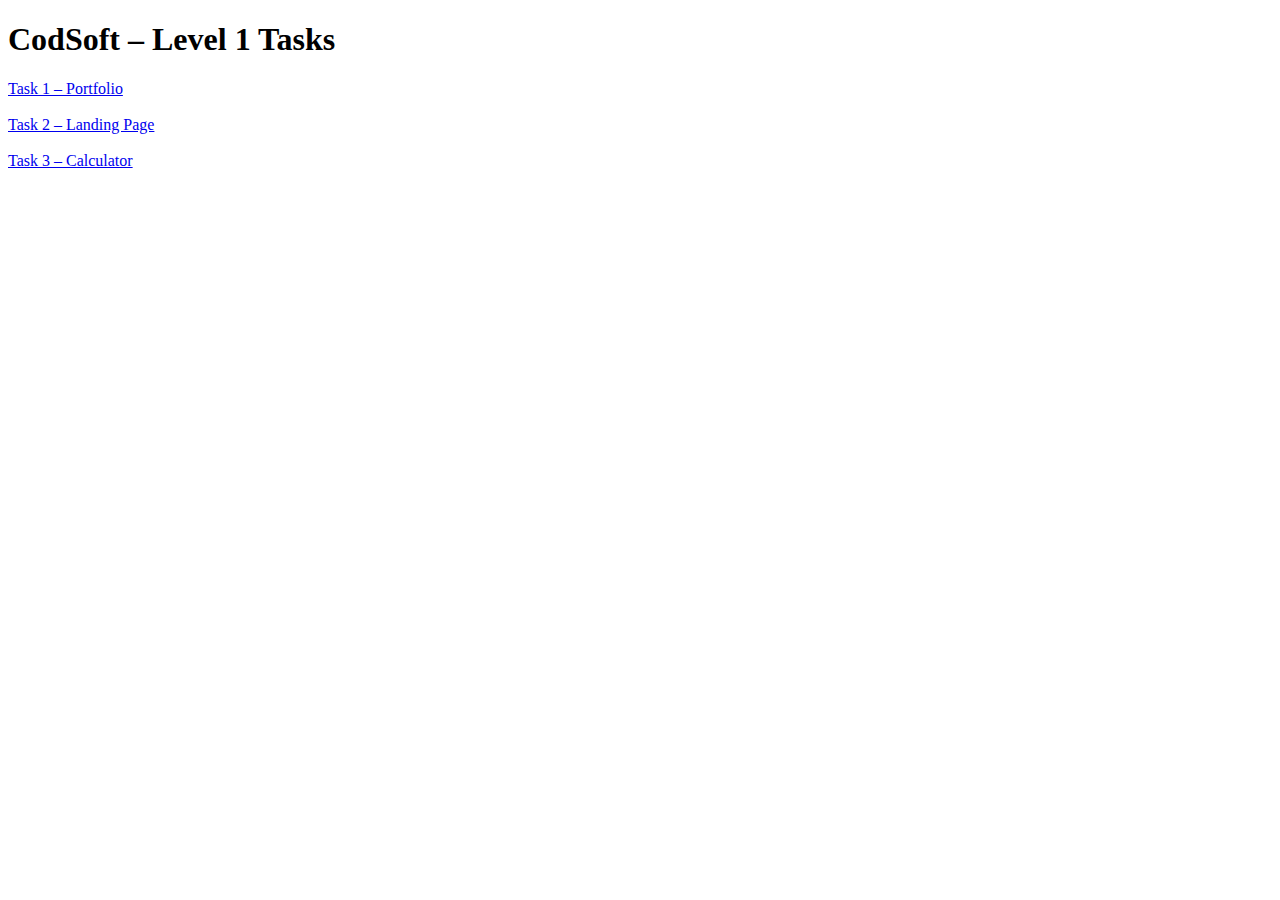
<file: index.html>
<!DOCTYPE html>
<html>
<head>
  <title>CodSoft Level 1 Tasks</title>
</head>
<body>
  <h1>CodSoft – Level 1 Tasks</h1>

<a href="Task-1-Portfolio/portfolio/index.html">Task 1 – Portfolio</a><br><br>
<a href="Task-2-Landing-Page/landing-page/index.html">Task 2 – Landing Page</a><br><br>
<a href="Task-3-Calculator/calculator/index.html">Task 3 – Calculator</a>
</body>

</html>
</file>
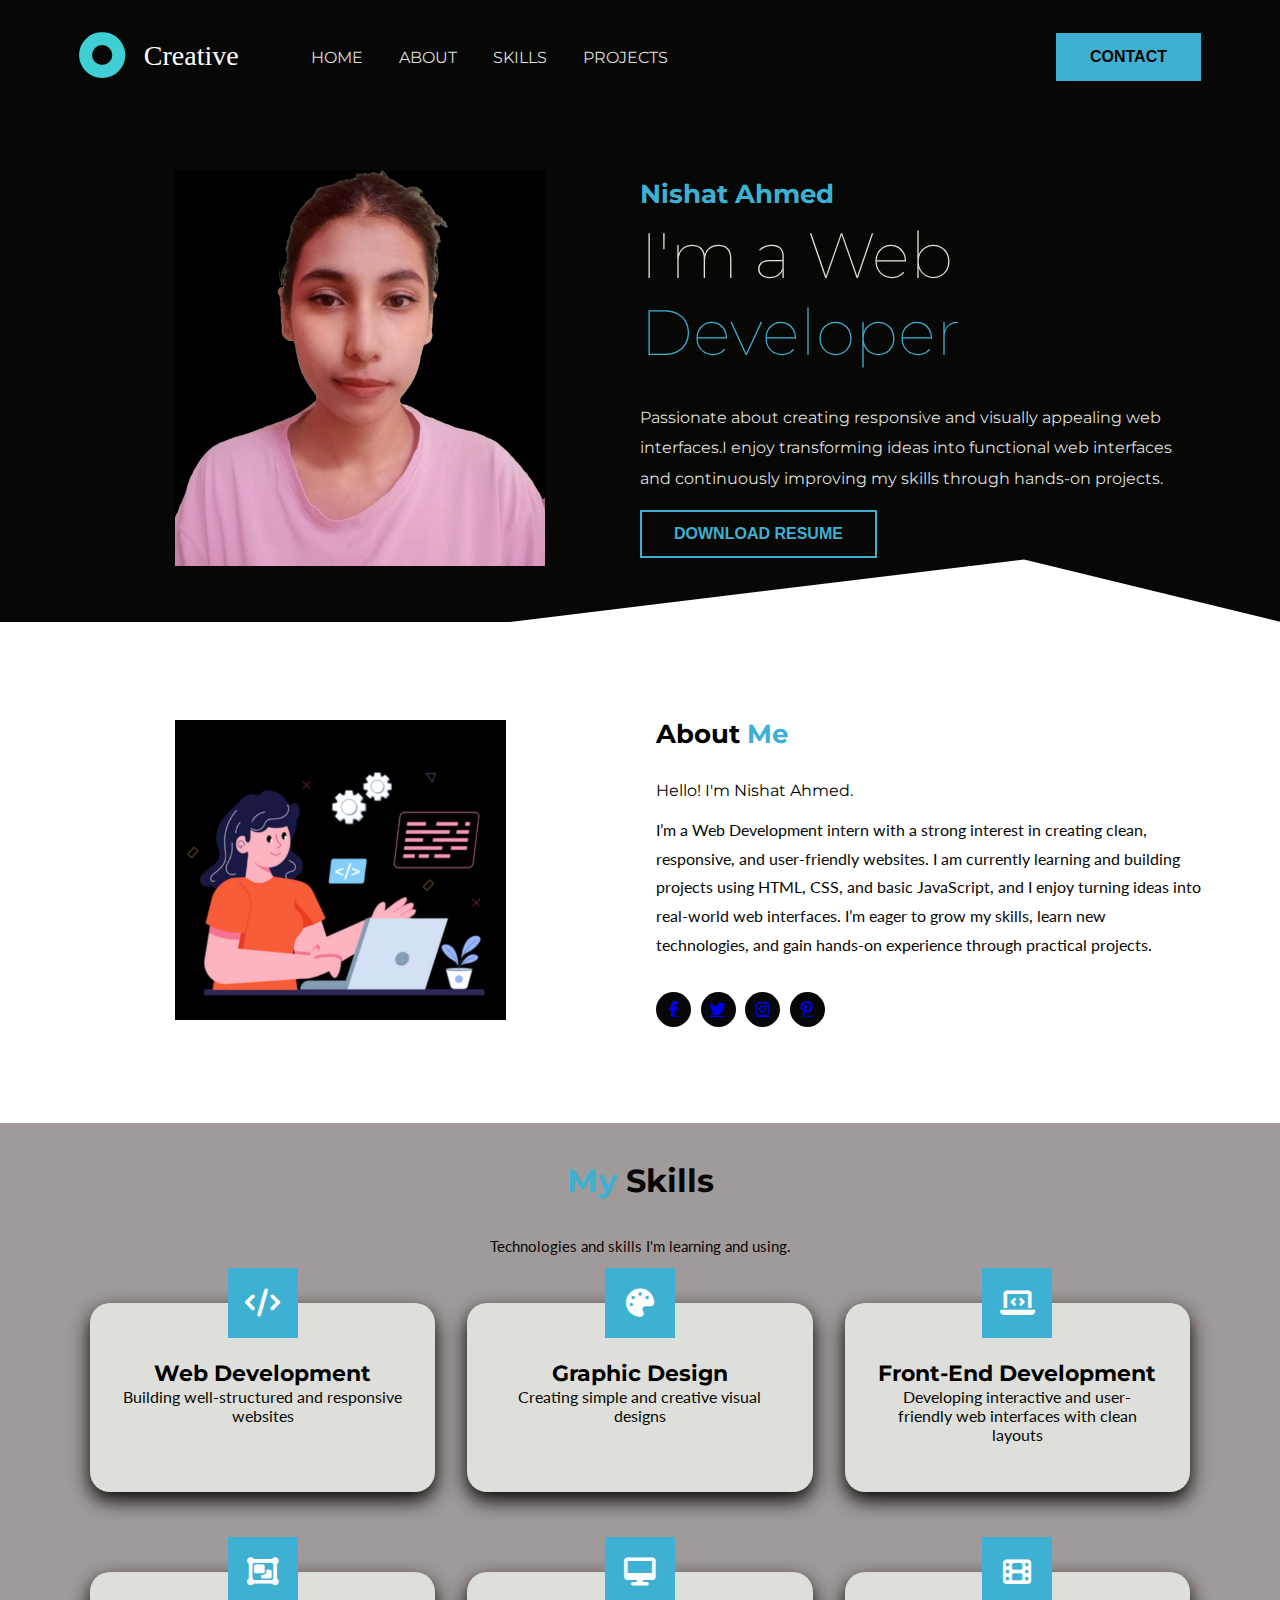
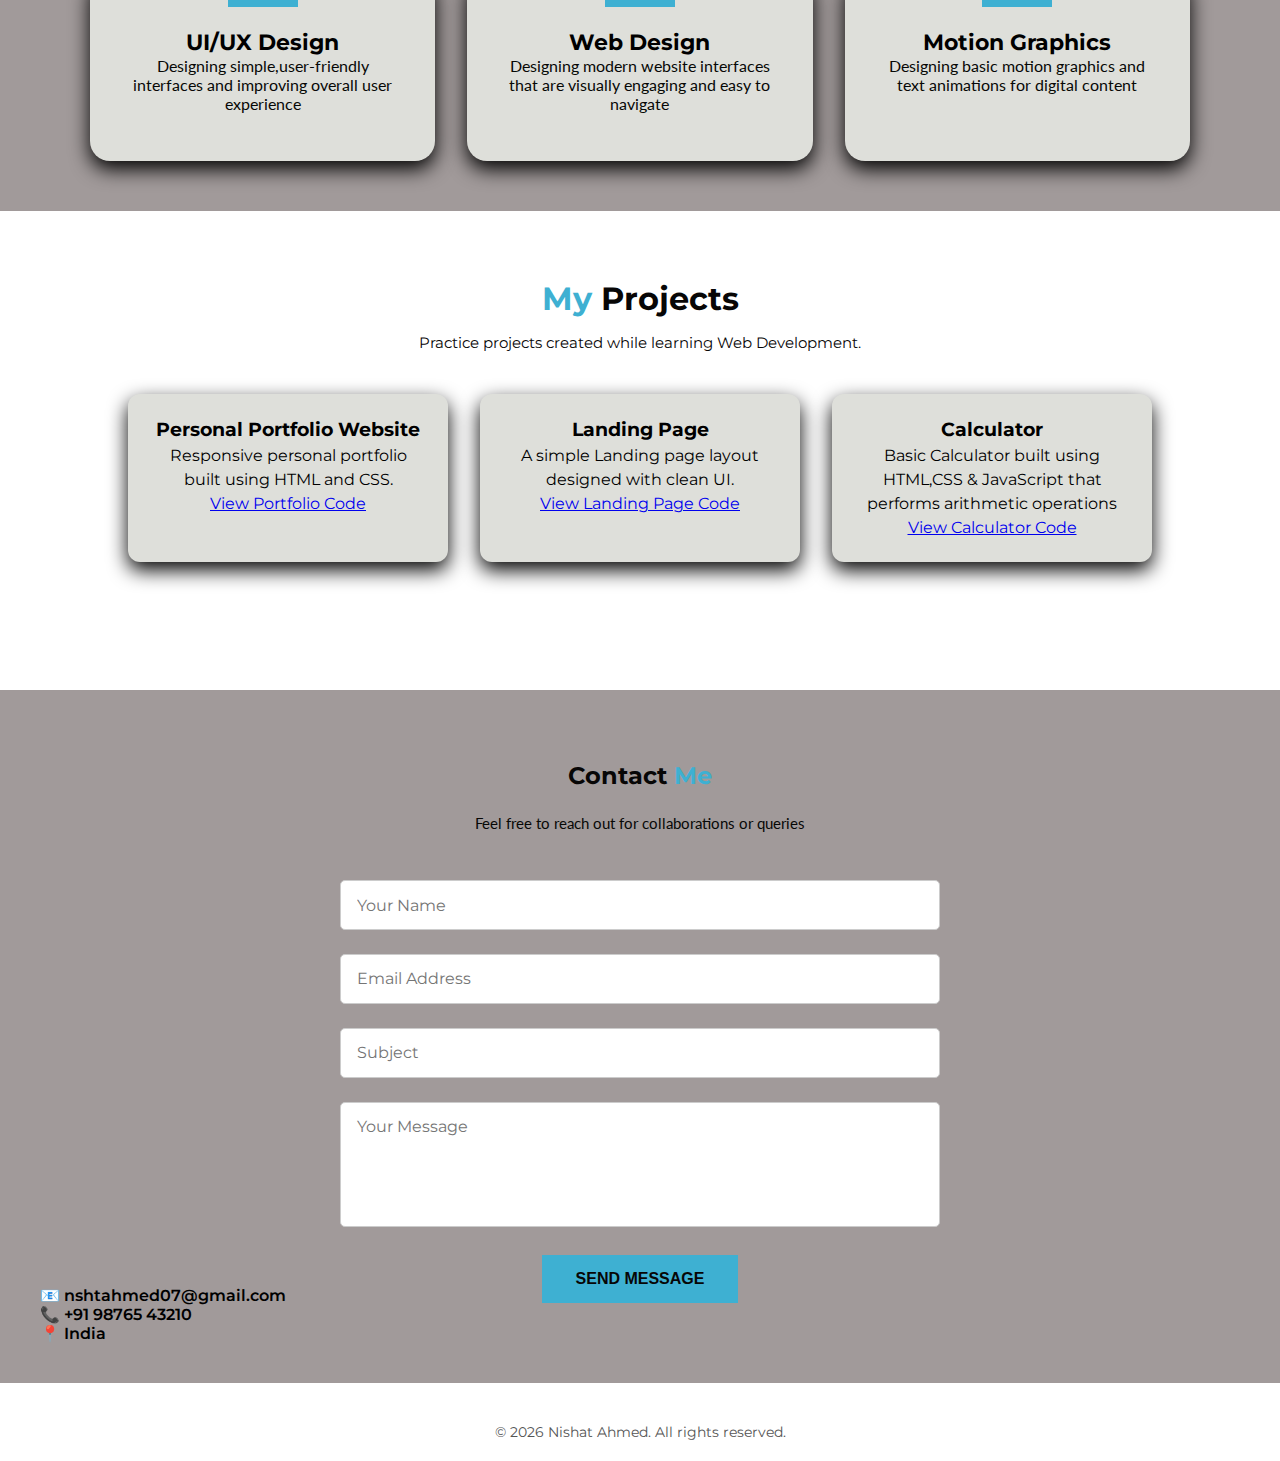
<file: Task-1-Portfolio/portfolio/index.html>
<!DOCTYPE html>
<html lang="en">
<head>
    <meta charset="UTF-8">

    <meta name="viewport" content="width=device-width, initial-scale=1.0">

    <meta http-equiv="X-UA-Compatible" content="ie=edge">

    <title>My awesome portfolio</title>
    <link href="https://fonts.googleapis.com/css2?family=Montserrat:ital,wght@0,100..900;1,100..900&display=swap" rel="stylesheet">
    <link href="https://fonts.googleapis.com/css2?family=Lato:wght@300;400;700&family=Montserrat:ital,wght@0,100..900;1,100..900&display=swap" rel="stylesheet">


    <link rel="stylesheet" href="./css/style.css">
    <link rel="stylesheet" href="https://cdnjs.cloudflare.com/ajax/libs/font-awesome/6.5.1/css/all.min.css">
    <link rel="stylesheet" href="https://cdnjs.cloudflare.com/ajax/libs/font-awesome/6.5.1/css/all.min.css">
</head>

<body>
    <header>
        <div class="container">
        <nav class="flex items-center justify-between">
            <div class="left flex items-center">
              <div class="branding">
                <img src="css/images/logo.svg" alt="">
              </div>
            <div>
                 <a href="#">Home</a>
                 <a href="#">About</a>
                 <a href="#">Skills</a>
                 <a href="#">Projects</a>
                </div>
            </div>

            <div class="right">
              <a href="#contact">
  <button class="btn btn-primary">Contact</button>
</a>
            </div>
        </nav>
        <div class="hero flex items-center justify-between">
            <div class="left flex-1 flex justify-center">
                <img src="css/images/pic2.jpeg" alt="">
            </div>
            <div class="right flex-1">
                <h6>Nishat Ahmed</h6>
                <h1>I'm a Web <span>Developer</span></h1>
                <p>Passionate about creating responsive and visually appealing web interfaces.I enjoy transforming ideas into functional web interfaces and continuously improving my skills through hands-on projects.</p>
                <div>
                    <a href="resume.pdf" download>
                      <button class="btn btn-secondary">DOWNLOAD RESUME</button></a>
                </div>
            </div>
        </div>
        </div>
    </header>

    <section class="About">
        <div class="container flex items-center">
            <div class="flex-1">
                <img class="About-me-img" src="css/images/anime.jpeg" alt="">
            </div>
            <div class="flex-1">
                <h1>About <span>Me</h1></span></h1>
                <h3>Hello! I'm Nishat Ahmed.</h3>
                <p>I’m a Web Development intern with a strong interest in creating clean, responsive, and user-friendly websites. I am currently learning and building projects using HTML, CSS, and basic JavaScript, and I enjoy turning ideas into real-world web interfaces. I’m eager to grow my skills, learn new technologies, and gain hands-on experience through practical projects.</p>
                <div class="social">
                    <a href="#"><i class="fab fa-facebook-f"></i></a>
                    <a href="#"><i class="fab fa-twitter"></i></a>
                    <a href="#"><i class="fab fa-instagram"></i></a>
                    <a href="#"><i class="fab fa-pinterest-p"></i></a>
                </div>
                </div>
            </div>
        </div>
    </section>
    <section class="services">
        <div class="container">
        <h1 class="section-heading"><span>My</span> Skills</h1>
        <p>  Technologies and skills I'm learning and using.</p>
    </div>
        <div class="card-wrapper">
            <div class="card">
                <div class="icon">
              <i class="fas fa-code" alt=""></i>
                </div>
                <h2>Web Development</h2>
                <p>Building well-structured and responsive websites</p>
            </div>
            <div class="card">
                <div class="icon">
                <i class="fas fa-palette" alt=""></i>
                </div>
                <h2>Graphic Design</h2>
                <p>Creating simple and creative visual designs</p>
            </div>
            <div class="card">
                <div class="icon">
                <i class="fas fa-laptop-code" alt=""></i>
                </div>
                <h2>Front-End Development</h2>
                <p>Developing interactive and user-friendly web interfaces with clean layouts</p>
            </div>
            <div class="card">
                <div class="icon">
                <i class="fas fa-object-group" alt=""></i>
                </div>
                <h2>UI/UX Design</h2>
                <p>Designing simple,user-friendly interfaces and improving overall user experience</p>
            </div>
            <div class="card">
                <div class="icon">
                <i class="fas fa-desktop" alt=""></i>
                </div>
                <h2>Web Design</h2>
                <p>Designing modern website interfaces that are visually engaging and easy to navigate</p>
            </div>
            <div class="card">
                <div class="icon">
                <i class="fas fa-film" alt=""></i>
                </div>
                <h2>Motion Graphics</h2>
                <p>Designing basic motion graphics and text animations for digital content</p>
            </div>
     </div>
    </div>
    </section> 
    <section class="projects">
  <div class="projects-container">

    <div class="section-heading">
      <h1><span>My</span> Projects</h1>
      <p>Practice projects created while learning Web Development.</p>
    </div>

    <div class="project-wrapper">

      <div class="project-card">
        <h3>Personal Portfolio Website</h3>
        <p>Responsive personal portfolio built using HTML and CSS.</p>
        <a href="https://github.com/nshtahmed07-glitch/codsoft" target="_blank">
         View Portfolio Code
        </a>
      </div>

      <div class="project-card">
        <h3>Landing Page</h3>
        <p>A simple Landing page layout designed with clean UI.</p>
        <a href="https://github.com/nshtahmed07-glitch/codsoft/tree/main/landing-page" target="_blank">
         View Landing Page Code
         </a>
      </div>

      <div class="project-card">
        <h3>Calculator</h3>
        <p>Basic Calculator built using HTML,CSS & JavaScript that performs arithmetic operations</p>
         <a href="https://github.com/nshtahmed07-glitch/codsoft/tree/main/calculator" target="_blank">
          View Calculator Code
         </a>
      </div>
    </div>
  </div>
</section>
  <section class="contact">
  <div class="container">
    <h2 class="section-heading">
      Contact <span>Me</span>
    </h2>
    <p class="section-subtitle">
      Feel free to reach out for collaborations or queries
    </p>

    <form class="contact-form"
      action="mailto:nshtahmed07@gmail.com"
      method="post"
      enctype="text/plain">
      <div class="form-group">
        <input type="text" placeholder="Your Name" required />
      </div>

      <div class="form-group">
        <input type="email" placeholder="Email Address" required />
      </div>

      <div class="form-group">
        <input type="text" placeholder="Subject" required />
      </div>

      <div class="form-group">
        <textarea placeholder="Your Message" rows="5" required></textarea></div>
        <button type ="submit" class="btn btn-primary">
          SEND Message
        </button>
    </form>
    <div class="contact-info">📧 nshtahmed07@gmail.com <br> 📞 +91 98765 43210 <br> 📍 India
</div>
  </div>

</section>
  <p class="footer-text">© 2026 Nishat Ahmed. All rights reserved.</p>
</section>
</body>
</html
</file>
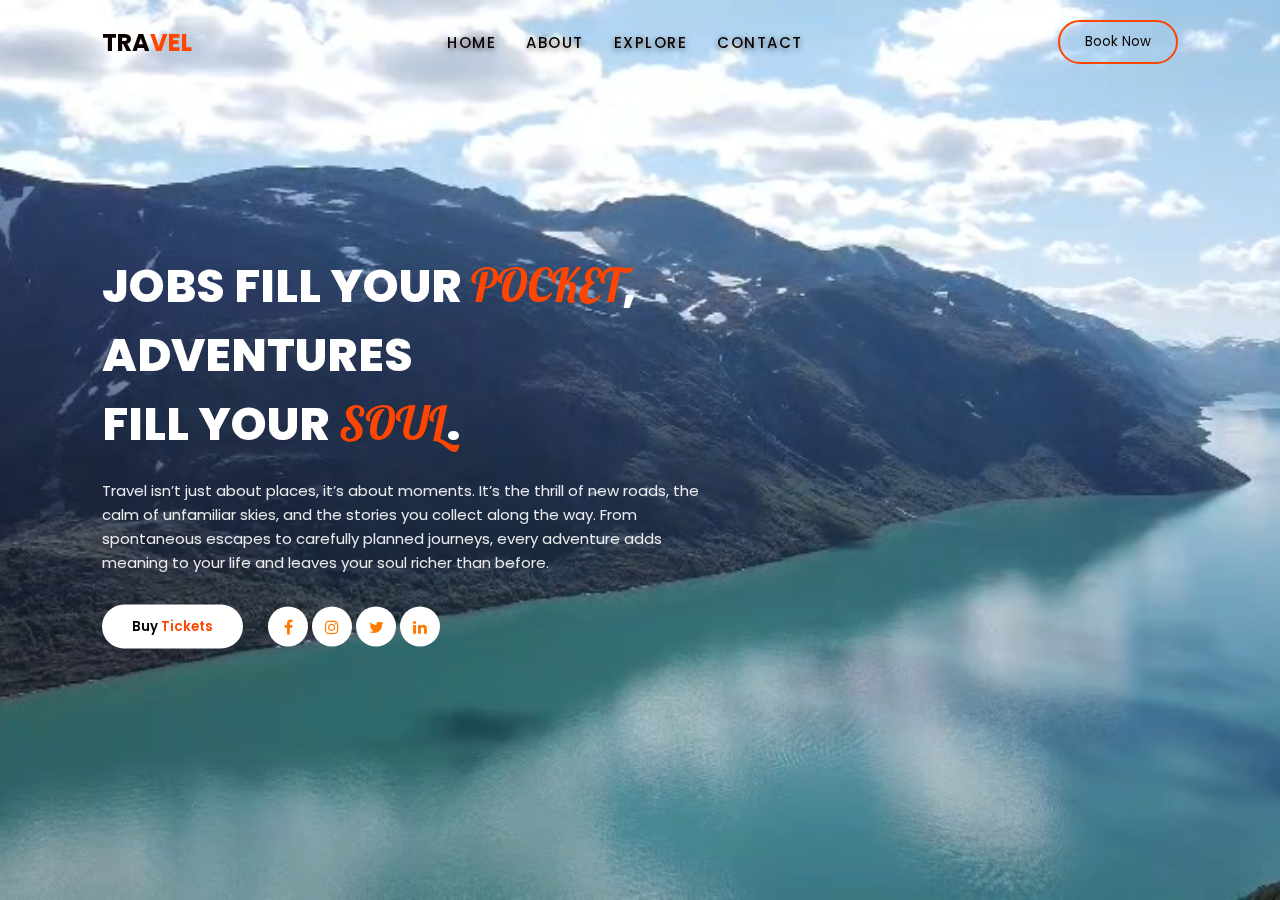
<file: Task-2-Landing-Page/landing-page/index.html>
<!DOCTYPE html>
<html lang="en">
<head>
    <meta charset="UTF-8">
    <meta http-equiv="X-UA-Compatible" content="IE=edge">
    <meta name="viewport" content="width=device-width, initial-scale=1.0">

    <title>Travel Landing Page</title>

    <!-- Google Fonts -->
    <link href="https://fonts.googleapis.com/css2?family=Poppins:wght@300;400;500;600;700&family=Pattaya&display=swap" rel="stylesheet">

    <!-- Font Awesome -->
    <link rel="stylesheet" href="https://cdnjs.cloudflare.com/ajax/libs/font-awesome/4.7.0/css/font-awesome.min.css">

    <link rel="stylesheet" href="css/style.css">
</head>
<body>

<div class="hero">

    <!-- Background Video -->
    <video autoplay muted loop playsinline class="bg-video">
        <source src="images/video.mp4" type="video/mp4">
    </video>

    <!-- Navbar -->
    <div class="navbar">
        <div class="logo">TRA<span>VEL</span></div>

        <ul class="menu">
            <li><a href="#">Home</a></li>
            <li><a href="#">About</a></li>
            <li><a href="#">Explore</a></li>
            <li><a href="#">Contact</a></li>
        </ul>

        <button class="nav-btn">Book Now</button>
    </div>

    <!-- Content -->
    <div class="content">
        <h1>
  Jobs fill your <span class="heading-pocket">pocket</span>, adventures<br>
  fill your <span class="heading-soul">soul</span>.
</h1>

        <p>
           Travel isn’t just about places, it’s about moments. It’s the thrill of new roads, the calm of unfamiliar skies, and the stories you collect along the way. From spontaneous escapes to carefully planned journeys, every adventure adds meaning to your life and leaves your soul richer than before.
        </p>

        <div class="actions">
            <button class="main-btn">Buy <span>Tickets</span></button>

            <div class="socials">
                <a href="#"><i class="fa fa-facebook"></i></a>
                <a href="#"><i class="fa fa-instagram"></i></a>
                <a href="#"><i class="fa fa-twitter"></i></a>
                <a href="#"><i class="fa fa-linkedin"></i></a>
            </div>
        </div>
    </div>

</div>

</body>
</html>
</file>
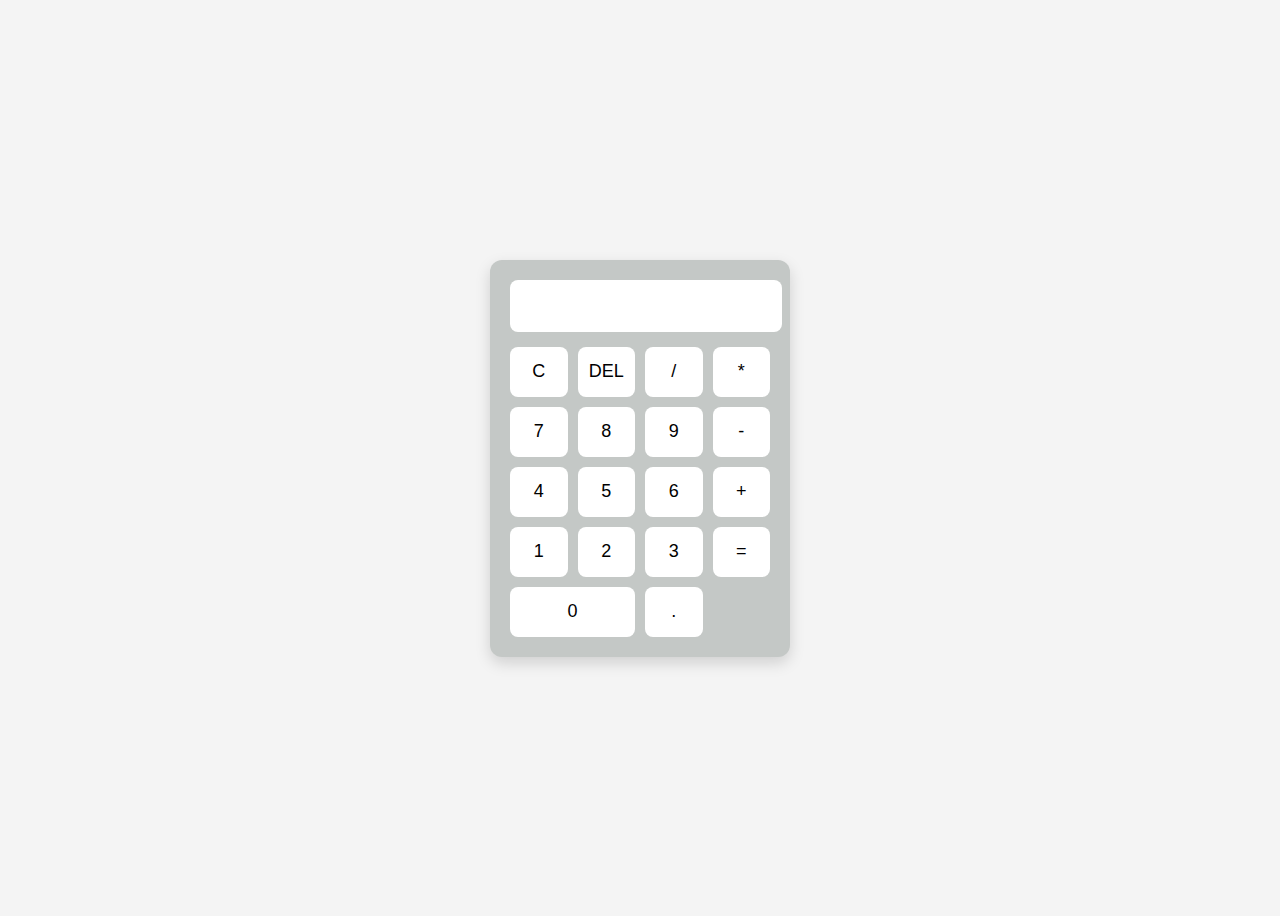
<file: Task-3-Calculator/calculator/index.html>
<!DOCTYPE html>
<html lang="en">
<head>
  <meta charset="UTF-8">
  <title>Calculator</title>
  <link rel="stylesheet" href="style.css">
</head>
<body>

  <div class="calculator">
    <input type="text" id="display" disabled>

    <div class="buttons">
      <button onclick="clearDisplay()">C</button>
      <button onclick="deleteLast()">DEL</button>
      <button onclick="appendValue('/')">/</button>
      <button onclick="appendValue('*')">*</button>

      <button onclick="appendValue('7')">7</button>
      <button onclick="appendValue('8')">8</button>
      <button onclick="appendValue('9')">9</button>
      <button onclick="appendValue('-')">-</button>

      <button onclick="appendValue('4')">4</button>
      <button onclick="appendValue('5')">5</button>
      <button onclick="appendValue('6')">6</button>
      <button onclick="appendValue('+')">+</button>

      <button onclick="appendValue('1')">1</button>
      <button onclick="appendValue('2')">2</button>
      <button onclick="appendValue('3')">3</button>
      <button onclick="calculateResult()">=</button>

      <button onclick="appendValue('0')" class="zero">0</button>
      <button onclick="appendValue('.')">.</button>
    </div>
  </div>

  <script src="script.js"></script>
</body>
</html>
</file>
<file: Task-1-Portfolio/portfolio/css/style.css>
@import 'utilities.css';
:root{
    --primary:#3eb0d2;
    --dark:#070806;
    --pure:#dedfda;
    --ternary:#d4d7e0;
    --light:#e0ebe5;
    --secondary:#070606;
    --gray:#a19a9a;
    
}
body{
    font-family:'Montserrat',sans-serif;
}
*{
    padding: 0;
    margin:0;
    box-sizing: border-box;
    -webkit-font-smoothing:antialiased;
}

header{
    background: var(--dark);
    clip-path: polygon(0 0,100% 0,100% 100%,80% 90%,0 110%);
}
.container{
    max-width:1152px;
    padding:0 15px;
    margin:0 auto;
}

header nav .left a{
    color:var(--pure);
    text-decoration: none;
    margin-right:2rem;
    text-transform: uppercase;
    transition: all .3s ease;
}
header nav .left a:hover{
    color: var(--primary);
}
header nav{
    padding:2rem 0;
}
header nav .branding{
    margin-right:3rem;
}

.hero{
    padding:3rem 0;
}
.hero .left img{
    width:370px; 

}
.hero .right{
    color:var(--pure);
}
.hero .right h6{
    font-size:1.6rem;
    color:var(--primary);
    margin-bottom:0.5rem;
}
.hero .right h1{
    font-size:4rem;
    font-weight:100;
    line-height:1.2;
    margin-bottom:2rem;
}
.hero .right h1 span{
    color:var(--primary);
}
.hero .right p{
    line-height:1.9;
    margin-bottom:1rem;
}
.hero .right{
    margin-top:1rem;
    margin-bottom:1rem;
}

section{
    padding:6rem 0;
}
section.About .About-me-img{
    height:300px;
    max-width: 100%;
    margin-right: 2rem;
    margin-left: 6rem;
}
section.About .container{
    gap:2rem;
}
section.About h1{
    margin-bottom: 2rem;
    font-size: 1.6rem;
    font-weight: 700;
}
section.About h1 span{
    color:var(--primary);

}
section.About h3{
    font-size: 1rem;
    margin-bottom: 1rem;
    font-weight: 400;
}
section.About p{
    font-family:'Lato',sans-serif;
    color:var(--dark);
    line-height: 1.8;
    margin-bottom: 2rem;
}
section.About .social{
    display: flex;
}
section.About .social a{
    background:var(--dark);
    display: flex;
    align-items: center;
    justify-content:center;
    width: 35px;
    height: 35px;
    border-radius: 50%;
    margin-right: 0.6rem;
    transition: all .3s ease;
}section.About .social a:hover{
    background: var(--primary);
}
section.About .social a img{
    width: 100%;
    height: 100%;
    padding:0.5rem;

}

.section-heading{
    color: var(--secondary);
    text-align: center;
    margin-bottom: 3rem;
    line-height: 0.5;
}
.section-heading span{
    color:var(--primary);
}
.section-heading + p{
    color: var(--dark);
    font-family: 'Lato',sans-serif;
    margin-bottom: 3rem;
    text-align: center;
    font-size: 15px;
    margin-top: 2rem;
}
section.services{
    background: var(--gray);
    padding: 50px 40px;
}
section.services .card-wrapper{
  display: grid;
  grid-template-columns: repeat(3, 1fr);
  grid-column-gap: 2rem;
  grid-row-gap: 5rem;
  max-width: 1100px;   
  margin: 0 auto;
}
section.services .card-wrapper .card{
    background: var(--pure);
    padding: 3rem 2rem;
    text-align: center;
    position: relative;
    transition: all .3s ease;
    box-shadow: 0 8px 20px;
    rgba(0,0,0,0.08);
    border-radius: 20px;
}
section.services .card .icon-box {
  position: absolute;
  top: -3.5rem;
  left: 50%;
  transform: translateX(-50%);
  
  background: #4db6ac;
  padding: 15px;
  border-radius: 10px;   /* ⭐ THIS fixes the “sharp” look */
  z-index: 2;
}
section.services .card-wrapper .card img{
  position: absolute;
  top:-3.5rem;
  left:50%;
  transform: translate(-50%);
  width: 32px;
  height: 32px;
}
section.services .card-wrapper .card h2{
    font-weight: 700;
    font-size: 1.4rem;
    margin-top: 0.5rem;
}
section.services .card-wrapper .card p{
    font-family: 'Lato',sans-serif;
    color:var(--dark);
}
section.services .card-wrapper .card:hover{
    background: var(--dark);
}
section.services .card-wrapper .card:hover h2, section.services .card-wrapper .card:hover p{
    color:var(--pure);
}
section.services .card-wrapper .card .icon {
  width: 70px;
  height: 70px;
  background: var(--primary);   /* blue */
  display: flex;
  align-items: center;
  justify-content: center;
  position: absolute;
  top: -35px;
  left: 50%;
  transform: translateX(-50%);
}

section.services .card-wrapper .card .icon i {
  color: white;
  font-size: 28px;
}
section.projects {
  padding: 5rem 0;
}
.section-heading p {
  text-align: center;
  margin: 0 auto;
  max-width: 600px;
  margin-top: 2rem;
  font-size: 15px;
  font-weight: 400;
}
.project-wrapper {
  display: grid;
  grid-template-columns: repeat(3, 1fr);
  gap: 2rem;
}

.project-card {
  background: var(--pure);
  padding: 22px;
  text-align: center;
  transition: all 0.3s ease;
  margin-bottom: 3rem;
  max-width: 320px;
  width: 100%;
  border-radius: 12px;
  line-height: 1.5;
  box-shadow: 0 8px 20px;
    rgba(0,0,0,0.08);
}

.project-card:hover {
  background: var(--dark);
  color: var(--pure);
}
.projects-container {
  justify-items: center;
}
/* ================= CONTACT SECTION ================= */

section.contact {
  padding: 5rem 0;
  background: var(--gray);
}

.contact .section-heading {
  text-align: center;
  margin-bottom: 0.5rem;
}

.contact .section-subtitle {
  text-align: center;
  margin-bottom: 3rem;
  color: var(--dark);
}

.contact-form {
 max-width: 600px;
 margin: 0 auto;
}
.contact-form button{
    display: block;
    margin: 20px auto 0;
}
.contact h2 span{
    color:var(--primary);
}
.contact-form .form-group {
  margin-bottom: 1.5rem;
}

.contact-form input,
.contact-form textarea {
  width: 100%;
  padding: 0.9rem 1rem;
  border: 1px solid #ccc;
  border-radius: 5px;
  font-family: inherit;
  font-size: 1rem;
  outline: none;
}

.contact-form input:focus,
.contact-form textarea:focus {
  border-color: var(--primary);
  
}

.contact-form textarea {
  resize: none;
}

.footer-text {
  text-align: center;
  margin-top: 40px;
  font-size: 14px;
  color: #555;
  margin-bottom: 20px;

}
.contact{position:relative}.contact-info{
    position:absolute;
    bottom:20px;left:20px;
    font-weight: 600;
    margin-bottom: 20px;
    margin-left: 20px;
}
@media (max-width: 768px) {
  .feature-box {
    grid-template-columns: 1fr;
  }

  .header {
    flex-direction: column;
  }

  .header nav {
    margin-top: 10px;
  }

  .hero h1 {
    font-size: 36px;
  }
}
</file>
<file: Task-2-Landing-Page/landing-page/css/style.css>
*{
    margin: 0;
    padding: 0;
    box-sizing: border-box;
    font-family: 'Poppins', sans-serif;
}

.hero{
    width: 100%;
    height: 100vh;
    position: relative;
    overflow: hidden;
}

/* VIDEO */
.bg-video{
    position: absolute;
    top: 0;
    left: 0;
    width: 100%;
    height: 100%;
    object-fit: cover;
    z-index: -1;
}

/* NAVBAR */
.navbar{
    width: 100%;
    padding: 20px 8%;
    display: flex;
    align-items: center;
    justify-content: space-between;
}
.menu li a{
    position: relative;
    transition: color 0.3s ease;
    font-size: 15px;
    font-weight: 450;
    text-shadow: 0 2px 6px rgba(0,0,0,0.6);
    text-decoration: none;
    color: #0b0000;
    text-transform: uppercase;
    letter-spacing: 1.5px;
}

.menu li a:hover{
    color: #ff7a00;
}

.menu li a::after {
    content: "";
    position: absolute;
    left: 0;
    bottom: -6px;
    width: 0;
    height: 2px;
    background-color: #ff7a00;
    transition: width 0.3s ease;
}
.menu li a:hover::after {
    width: 100%;
}
.logo{
    font-size: 24px;
    font-weight: 700;
    color: #0b0000;
}

.logo span{
    color: orangered;
}

.menu{
    list-style: none;
    display: flex;
    gap: 30px;
}

.nav-btn{
    padding: 10px 25px;
    border: 2px solid orangered;
    background: transparent;
    color: #0b0000;
    border-radius: 30px;
    cursor: pointer;
}
.nav-btn {
    transition: all 0.3s ease;
}

.nav-btn:hover {
    background-color: #ff7a00;
    color: #ffffff;
    box-shadow: 0 8px 20px rgba(255,122,0,0.4);
    transform: translateY(-2px);
}
/* CONTENT */
.content{
    position: absolute;
    top: 50%;
    left: 8%;
    transform: translateY(-50%);
    max-width: 600px;
    color: #fff;
}

.content h1{
    font-size: 46px;
    font-weight: 800;
    text-transform: uppercase;
}

.content h1 span{
    font-family: 'Pattaya', sans-serif;
    color: orangered;
    font-weight: normal;
}

.content p{
    margin-top: 20px;
    font-size: 15px;
    line-height: 1.6;
    opacity: 0.9;
    transition: color 0.3s ease, transform 0.3s ease;
}
.content p:hover{
    color: #ff7a00;
    transform: translateX(2px);

}

/* BUTTON + SOCIALS */
.actions{
    margin-top: 30px;
    display: flex;
    align-items: center;
    gap: 25px;
}

.main-btn{
    padding: 12px 30px;
    background: #fff;
    border: none;
    border-radius: 30px;
    cursor: pointer;
    font-weight: 600;
}

.main-btn span{
    color: orangered;
}

.socials a{
    width: 40px;
    height: 40px;
    background: #fff;
    border-radius: 50%;
    display: inline-flex;
    align-items: center;
    justify-content: center;
    color: orangered;
    text-decoration: none;
}
.socials a i {
    color: #ff7a00;          /* current orange */
    transition: color 0.3s ease, transform 0.3s ease;
}

.socials a i:hover {
    color: #000000;          /* black on hover */
    transform: scale(1.1);   /* slight zoom (optional but nice) */
}
</file>
<file: Task-3-Calculator/calculator/style.css>
body {
  display: flex;
  justify-content: center;
  align-items: center;
  height: 100vh;
  background: #f4f4f4;
  font-family: Arial, sans-serif;
}

.calculator {
  background: #c4c8c6;
  padding: 20px;
  border-radius: 12px;
  width: 260px;
  box-shadow: 0 6px 15px rgba(0, 0, 0, 0.15);
}

#display {
  width: 100%;
  height: 50px;
  border: none;
  border-radius: 8px;
  font-size: 20px;
  text-align: right;
  padding-right: 10px;
  margin-bottom: 15px;
  background: #ffffff;
}

.buttons {
  display: grid;
  grid-template-columns: repeat(4, 1fr);
  gap: 10px;
}

button {
  height: 50px;
  border: none;
  border-radius: 8px;
  font-size: 18px;
  background: #ffffff;
  cursor: pointer;
}

button:hover {
  background: #ececec;
}

.zero {
  grid-column: span 2;
}
</file>
